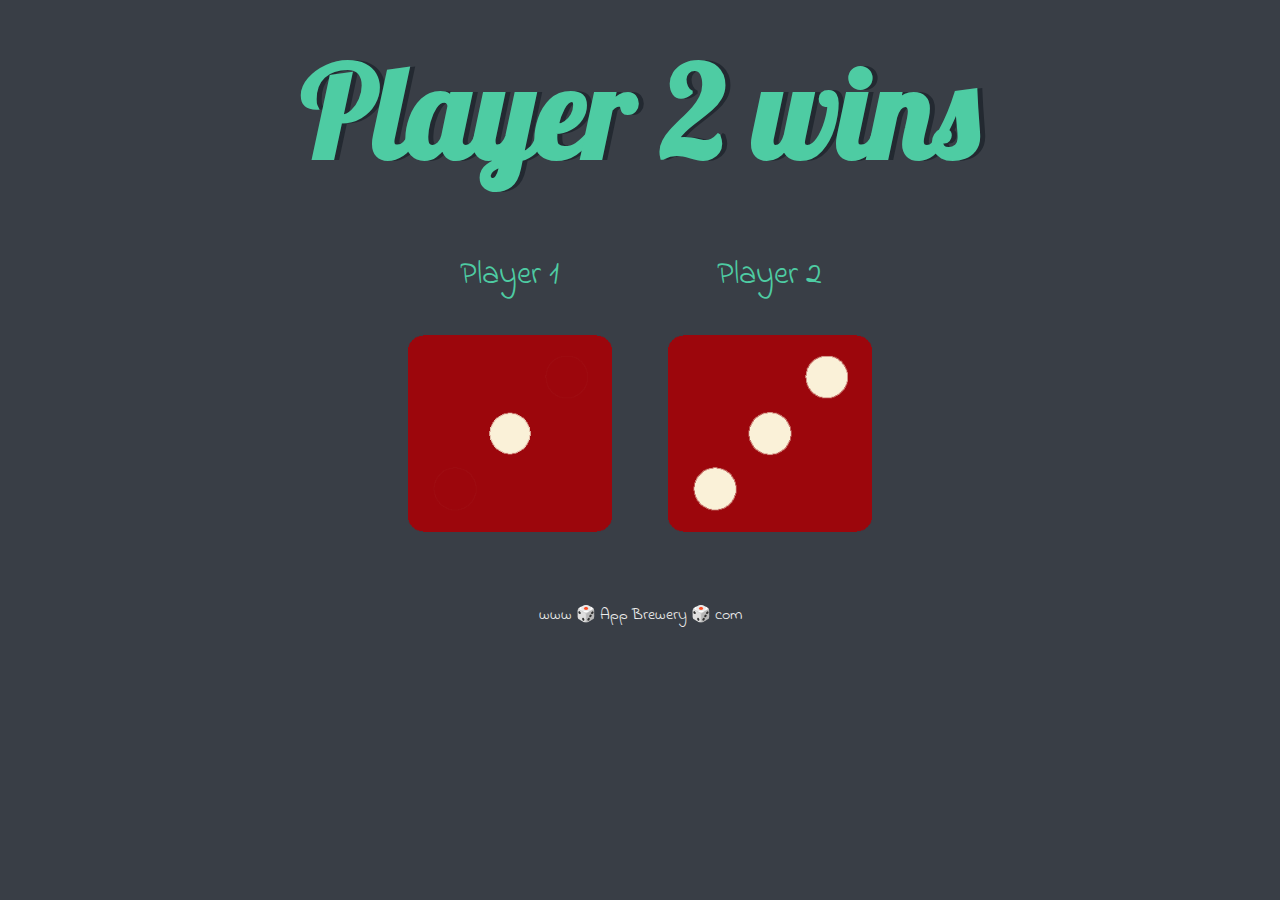
<file: index.html>
<!DOCTYPE html>
<html lang="en" dir="ltr">
  <head>
    <meta charset="utf-8">
    <title>Dicee</title>
    <link rel="stylesheet" href="styles.css">
    <link href="https://fonts.googleapis.com/css?family=Indie+Flower|Lobster" rel="stylesheet">
  </head>
  <body>

    <div class="container">
    
      <h1>Refresh Me</h1>

      <div class="dice">
        <p>Player 1</p>
        <img class="img1" src="./images/dice6.png">
      </div>

      <div class="dice">
        <p>Player 2</p>
        <img class="img2" src="./images/dice6.png">
      </div>

    </div>


  </body>
<script src="./index.js"></script>
  <footer>
    www 🎲 App Brewery 🎲 com
  </footer>
</html>
</file>
<file: styles.css>
.container {
  width: 70%;
  margin: auto;
  text-align: center;
}

.dice {
  text-align: center;
  display: inline-block;

}

body {
  background-color: #393E46;
}

h1 {
  margin: 30px;
  font-family: 'Lobster', cursive;
  text-shadow: 5px 0 #232931;
  font-size: 8rem;
  color: #4ECCA3;
}

p {
  font-size: 2rem;
  color: #4ECCA3;
  font-family: 'Indie Flower', cursive;
}

img {
  width: 80%;
}

footer {
  margin-top: 5%;
  color: #EEEEEE;
  text-align: center;
  font-family: 'Indie Flower', cursive;

}
</file>
